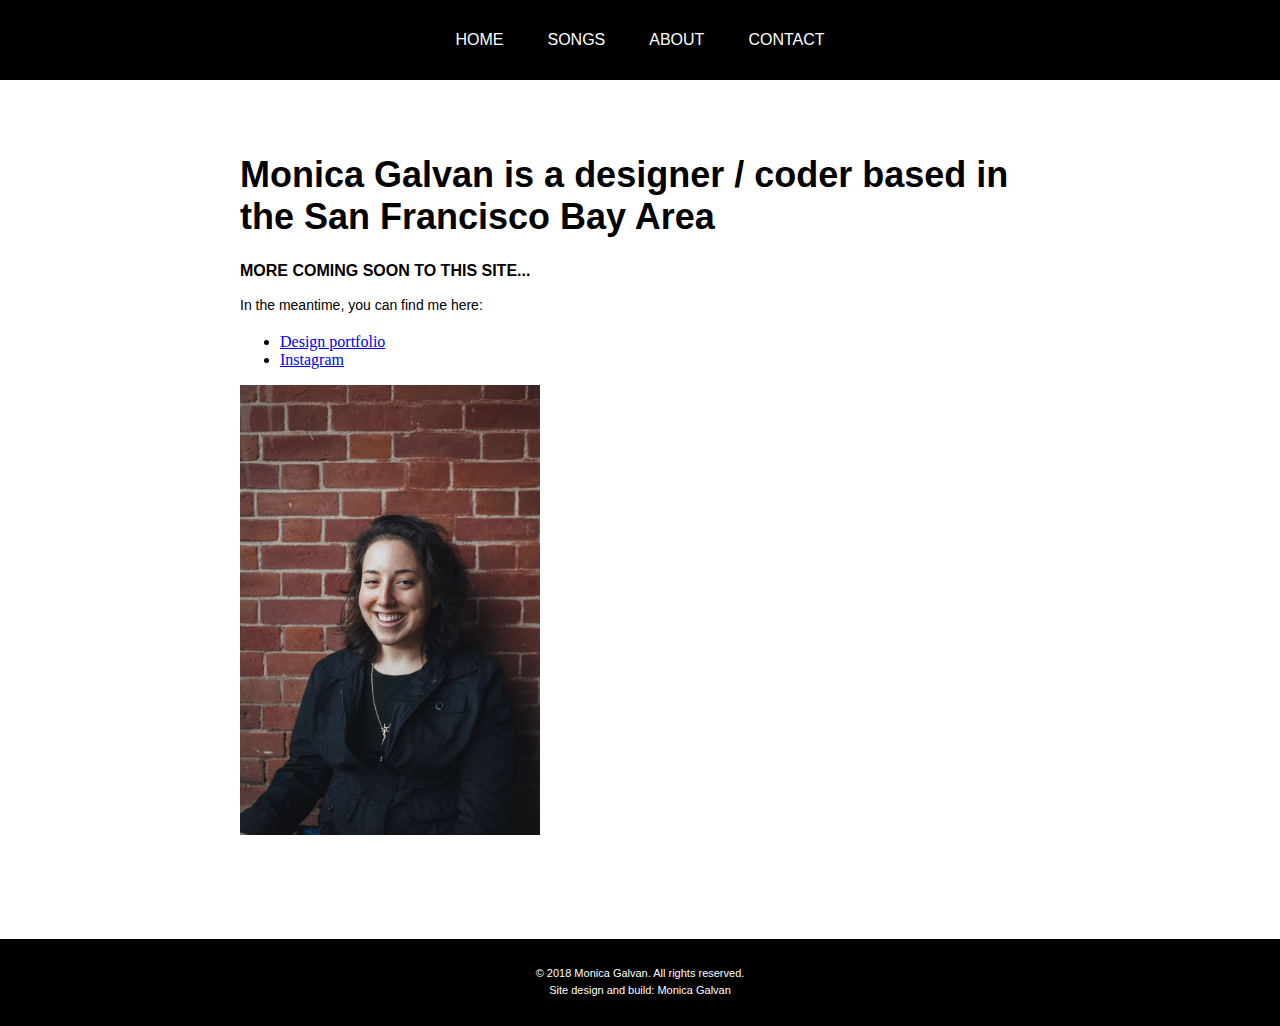
<file: index.html>
<!doctype html>

<!-- HTML comment -->
<html lang="en">
  <head>
    <meta charset="utf-8">

    <title>Monica Galvan | Designer and coder</title>

    <meta name="description" content="Designer and coder based in the San Francisco Bay Area">
    <meta name="author" content="Monica Galvan">

    <link href="css/styles.css" rel="stylesheet">
  </head>

  <body>
      <ul class="nav">
        <li><a href="index.html">Home</a></li>
        <li><a href="suspicious-minds.html">Songs</a></li>
        <li><a href="about.html">About</a></li>
        <li><a href="contact.html">Contact</a></li>
      </ul>

      <div class="main-container">

        <h1>Monica Galvan is a designer / coder based in the San Francisco Bay Area</h1>
          <h2>More coming soon to this site...</h2>

            <p>In the meantime, you can find me here:
              <ul>
                <li><a href="https://monicagalvan.me" target="_blank">Design portfolio</a></li>
                <li><a href="https://www.instagram.com/mlynngalvan/" target="_blank">Instagram</a></li>
              </ul>
            </p>

            <img src="img/Monica-Galvan_Profile.jpg" alt="Monica Galvan" id="profile-image">
      </div>
    <footer class="footer">
      <p>
        &copy; 2018 Monica Galvan. All rights reserved.<br>
        Site design and build: <a href="https://monicagalvan.me" target="_blank">Monica Galvan</a>
      </p>
    </footer>

  </body>
</html>
</file>
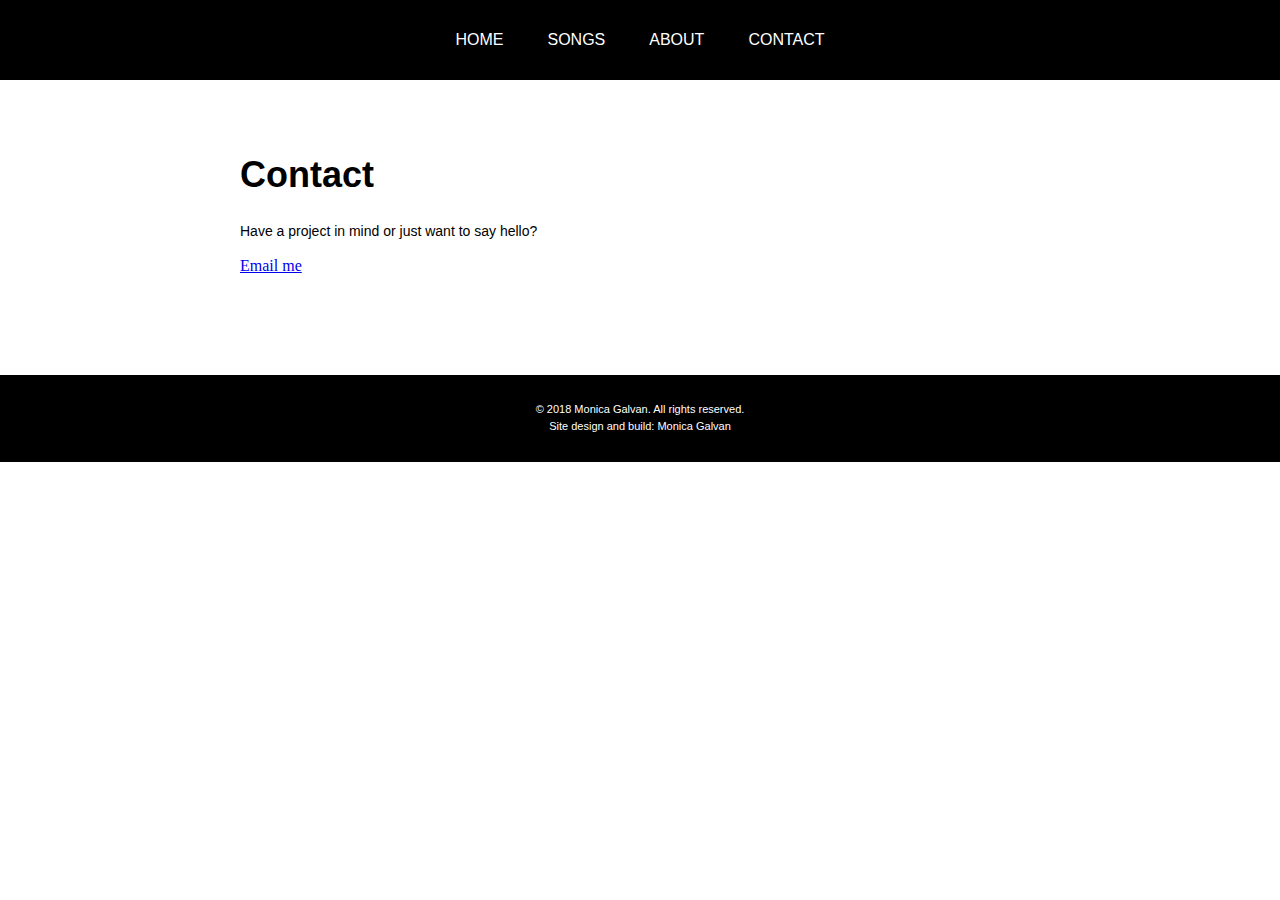
<file: contact.html>
<!doctype html>

<!-- HTML comment -->
<html lang="en">
  <head>
    <meta charset="utf-8">

    <title>Contact | Monica Galvan</title>

    <meta name="description" content="Contact Monica Galvan">
    <meta name="author" content="Monica Galvan">

    <link href="css/styles.css" rel="stylesheet">
  </head>

  <body>
      <ul class="nav">
        <li><a href="index.html">Home</a></li>
        <li><a href="suspicious-minds.html">Songs</a></li>
        <li><a href="about.html">About</a></li>
        <li><a href="contact.html">Contact</a></li>
      </ul>

      <div class="main-container">

        <h1>Contact</h1>
          <p>Have a project in mind or just want to say hello?</p>
          <a href="mailto:mlynn.galvan@gmail.com" class="button">Email me</a>
      </div>

    <footer class="footer">
      <p>
        &copy; 2018 Monica Galvan. All rights reserved.<br>
        Site design and build: <a href="https://monicagalvan.me" target="_blank">Monica Galvan</a>
      </p>
    </footer>

  </body>
</html>
</file>
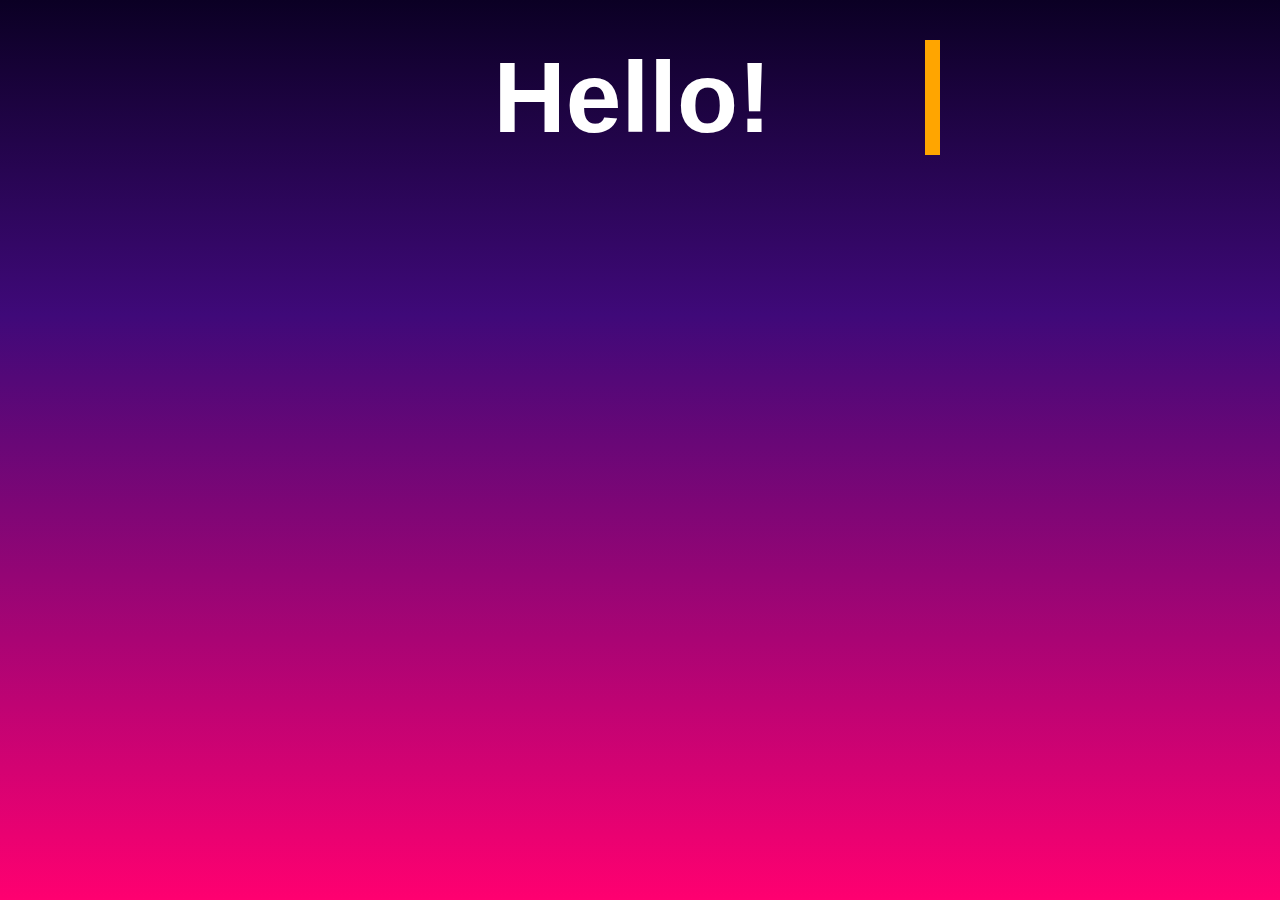
<file: gradient.html>
<!doctype html>

<!-- HTML comment -->
<html lang="en">
  <head>
    <meta charset="utf-8">

    <title>Monica Galvan | Designer and coder</title>

    <meta name="description" content="Designer and coder based in the San Francisco Bay Area">
    <meta name="author" content="Monica Galvan">

    <link href="css/gradient.css" rel="stylesheet">
  </head>

  <body class="gradient-welcome">
    <div class="main-title-container typewriter">
      <h1 class="welcome-text">
      Hello!
      </h1>

    </div>

  </body>
</html>
</file>
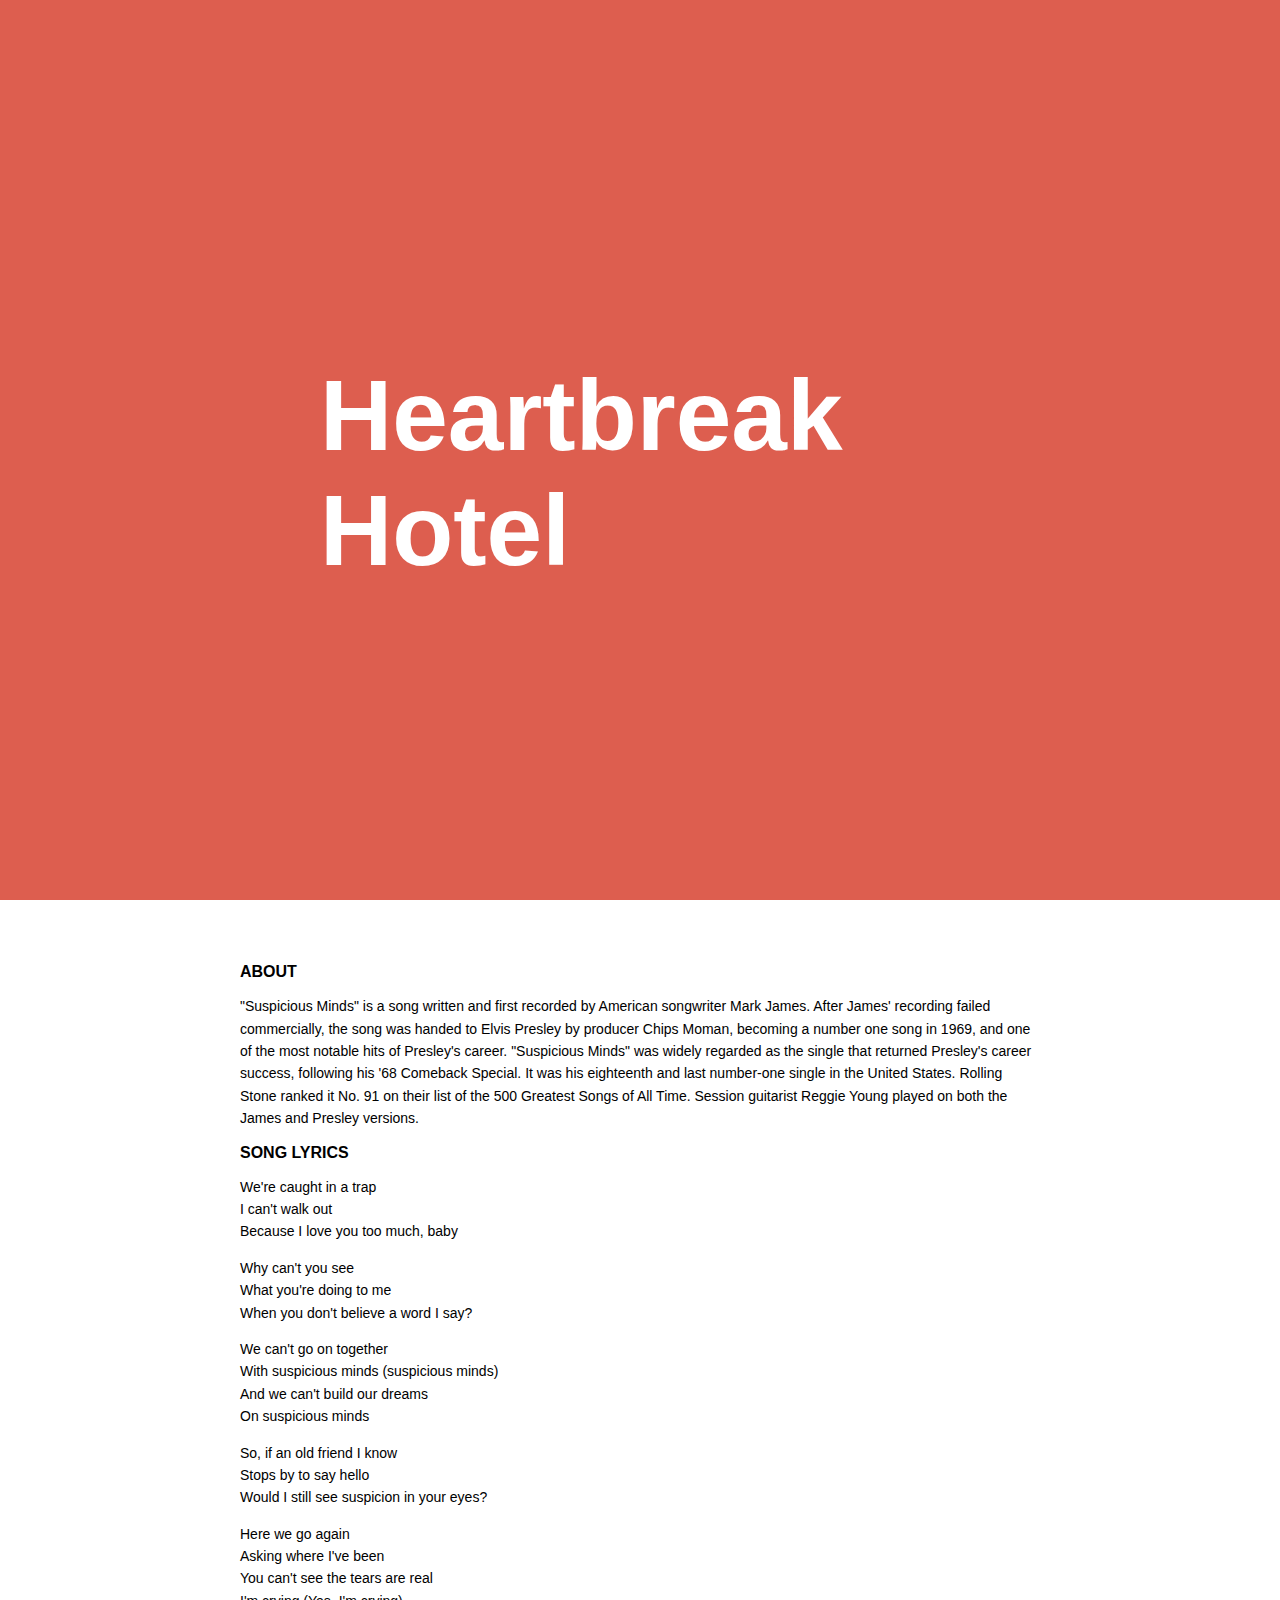
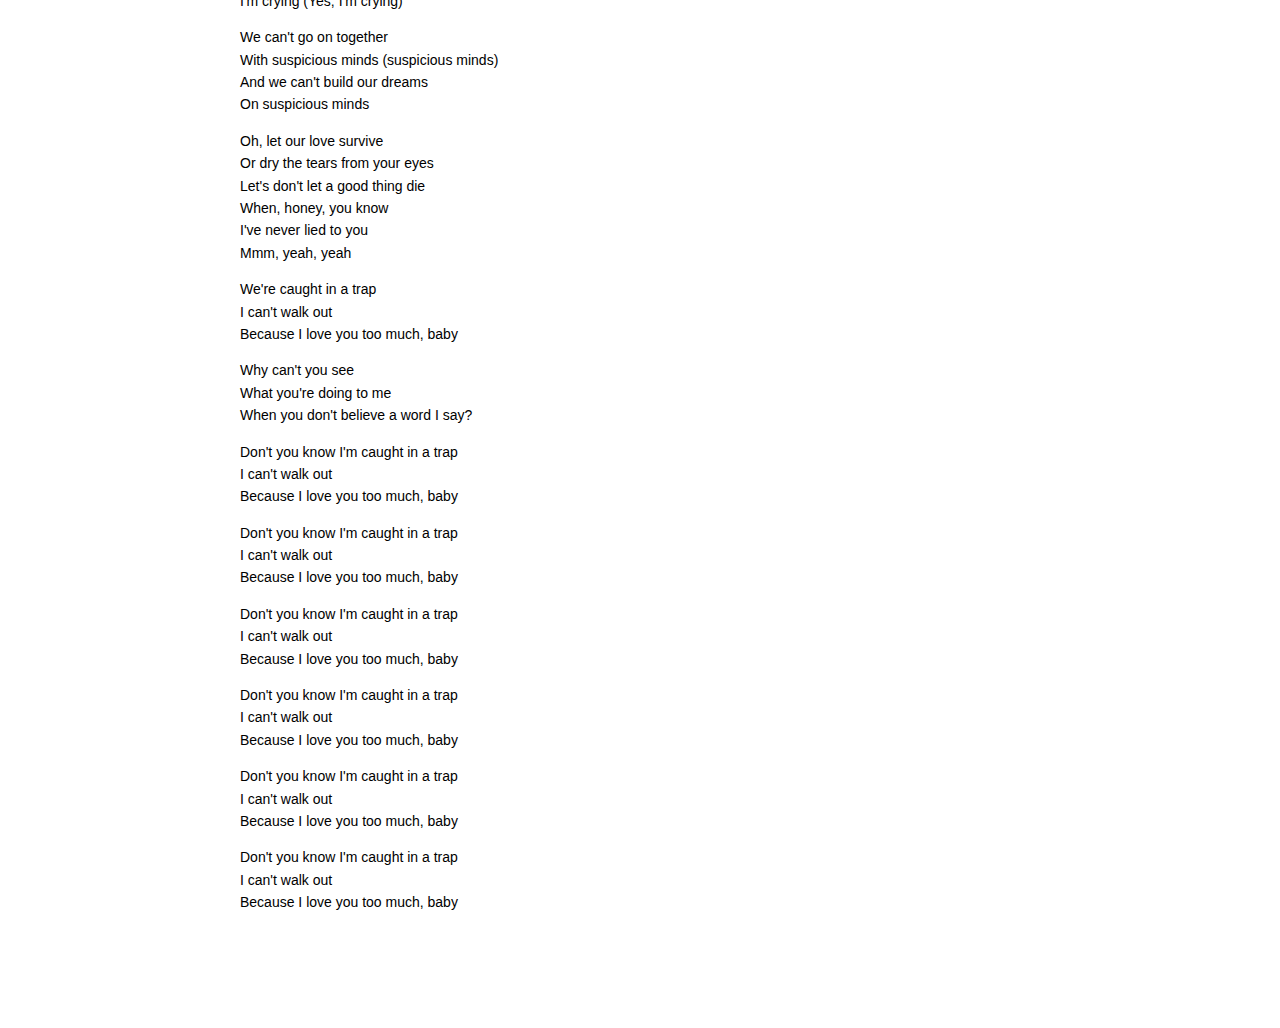
<file: heartbreak-hotel.html>
<!doctype html>

<!-- HTML comment -->
<html lang="en">
  <head>
    <meta charset="utf-8">

    <title>Heartbreak Hotel | Elvis Presley</title>

    <meta name="description" content="Heartbreak Hotel by Elvis Presley">
    <meta name="author" content="Monica Galvan">

    <link href="css/styles.css" rel="stylesheet">
  </head>

  <body>

    <div class="song-title-section">
      <h1 class="center">
        Heartbreak Hotel
      </h1>
    </div>

    <div class="main-container">

      <h2>About</h2>
        <p>"Suspicious Minds" is a song written and first recorded by American songwriter Mark James. After James' recording failed commercially, the song was handed to Elvis Presley by producer Chips Moman, becoming a number one song in 1969, and one of the most notable hits of Presley's career. "Suspicious Minds" was widely regarded as the single that returned Presley's career success, following his '68 Comeback Special. It was his eighteenth and last number-one single in the United States. Rolling Stone ranked it No. 91 on their list of the 500 Greatest Songs of All Time. Session guitarist Reggie Young played on both the James and Presley versions.</p>
      <h2>Song Lyrics</h2>
        <p>
          We're caught in a trap<br>
          I can't walk out<br>
          Because I love you too much, baby<br>
        </p>
        <p>
          Why can't you see<br>
          What you're doing to me<br>
          When you don't believe a word I say?<br>
        </p>

        <p>
          We can't go on together<br>
          With suspicious minds (suspicious minds)<br>
          And we can't build our dreams<br>
          On suspicious minds<br>
        </p>

        <p>
          So, if an old friend I know<br>
          Stops by to say hello<br>
          Would I still see suspicion in your eyes?<br>
        </p>

        <p>
          Here we go again<br>
          Asking where I've been<br>
          You can't see the tears are real<br>
          I'm crying (Yes, I'm crying)<br>
        </p>

        <p>
          We can't go on together<br>
          With suspicious minds (suspicious minds)<br>
          And we can't build our dreams<br>
          On suspicious minds<br>
        </p>

        <p>
          Oh, let our love survive<br>
          Or dry the tears from your eyes<br>
          Let's don't let a good thing die<br>
          When, honey, you know<br>
          I've never lied to you<br>
          Mmm, yeah, yeah<br>
        </p>

        <p>
          We're caught in a trap<br>
          I can't walk out<br>
          Because I love you too much, baby<br>
        </p>

        <p>
          Why can't you see<br>
          What you're doing to me<br>
          When you don't believe a word I say?<br>
        </p>

        <p>
          Don't you know I'm caught in a trap<br>
          I can't walk out<br>
          Because I love you too much, baby<br>
        </p>

        <p>
          Don't you know I'm caught in a trap<br>
          I can't walk out<br>
          Because I love you too much, baby<br>
        </p>

        <p>
          Don't you know I'm caught in a trap<br>
          I can't walk out<br>
          Because I love you too much, baby<br>
        </p>

        <p>
          Don't you know I'm caught in a trap<br>
          I can't walk out<br>
          Because I love you too much, baby<br>
        </p>

        <p>
          Don't you know I'm caught in a trap<br>
          I can't walk out<br>
          Because I love you too much, baby<br>
        </p>

        <p>
          Don't you know I'm caught in a trap<br>
          I can't walk out<br>
          Because I love you too much, baby<br>
        </p>
    </div>

  </body>
</html>
</file>
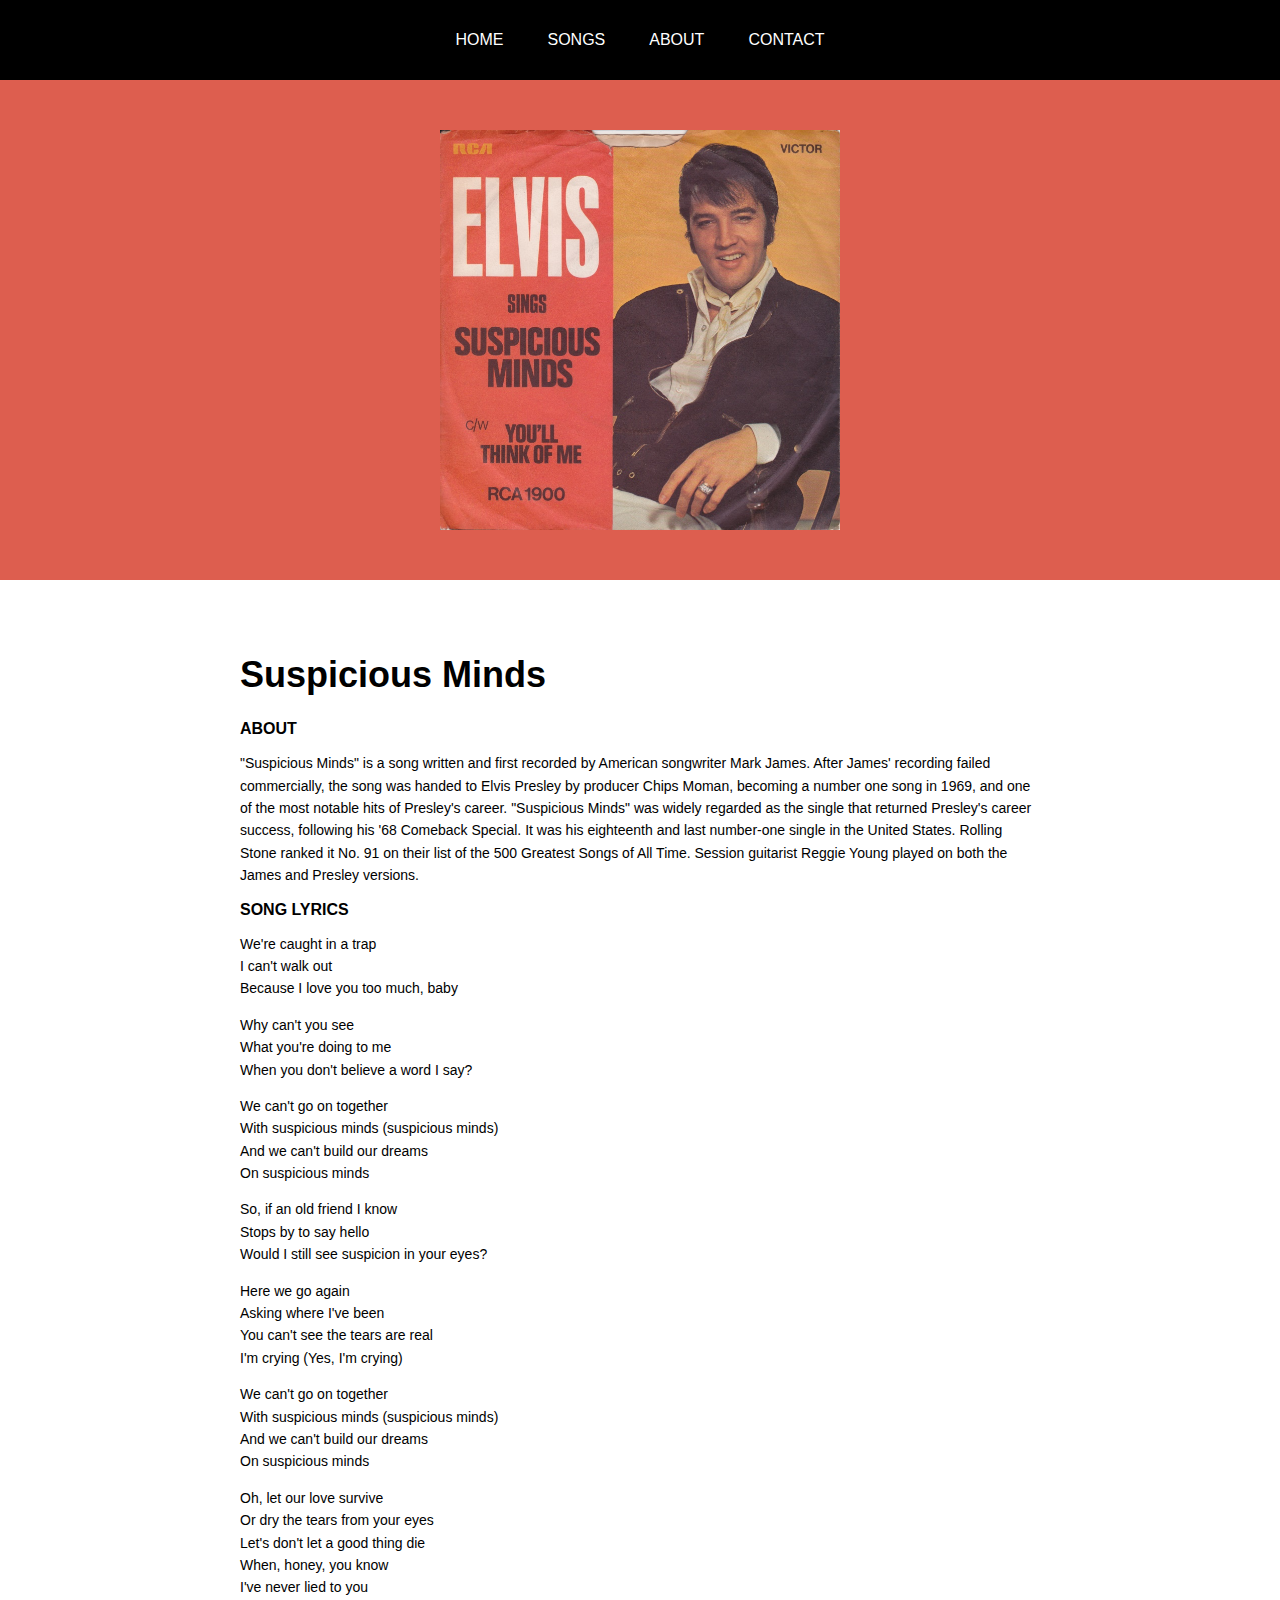
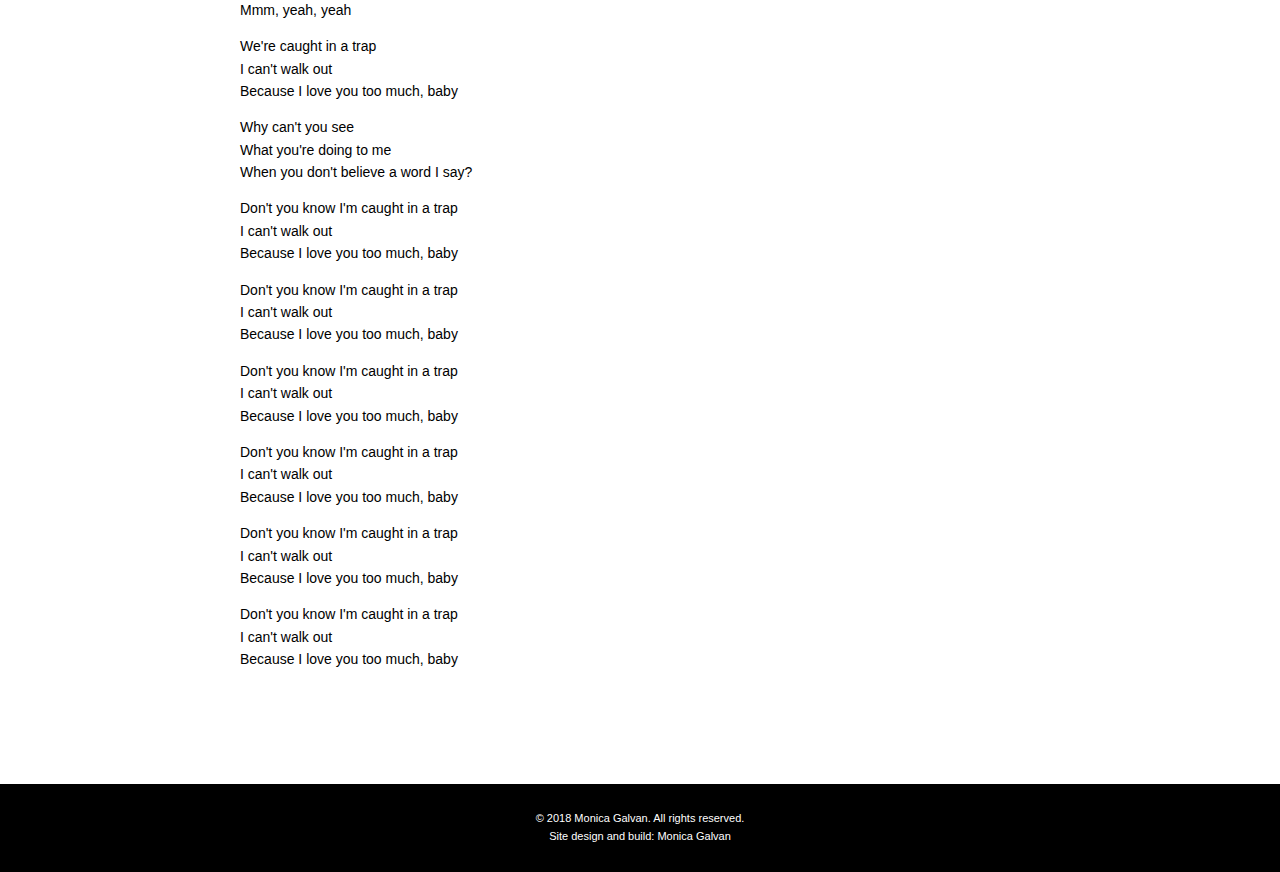
<file: suspicious-minds.html>
<!doctype html>

<!-- HTML comment -->
<html lang="en">
  <head>
    <meta charset="utf-8">

    <title>Suspicious Minds | Elvis Presley</title>

    <meta name="description" content="Suspicious Minds by Elvis Presley">
    <meta name="author" content="Monica Galvan">

    <link href="css/styles.css" rel="stylesheet">
  </head>

  <body id="suspicious-minds-page">
      <ul class="nav">
        <li><a href="index.html">Home</a></li>
        <li><a href="suspicious-minds.html">Songs</a></li>
        <li><a href="about.html">About</a></li>
        <li><a href="contact.html">Contact</a></li>
      </ul>

    <div class="album-artwork-container">
      <img src="img/elvis-presley_suspicious-minds_album-artwork.jpg" alt="Elvis Presley Suspicious Minds" class="center" id="suspicious-minds">
    </div>

    <div class="main-container">
    <h1>Suspicious Minds<h1>
      <h2>About</h2>
        <p>"Suspicious Minds" is a song written and first recorded by American songwriter Mark James. After James' recording failed commercially, the song was handed to Elvis Presley by producer Chips Moman, becoming a number one song in 1969, and one of the most notable hits of Presley's career. "Suspicious Minds" was widely regarded as the single that returned Presley's career success, following his '68 Comeback Special. It was his eighteenth and last number-one single in the United States. Rolling Stone ranked it No. 91 on their list of the 500 Greatest Songs of All Time. Session guitarist Reggie Young played on both the James and Presley versions.</p>
      <h2>Song Lyrics</h2>
        <p>
          We're caught in a trap<br>
          I can't walk out<br>
          Because I love you too much, baby<br>
        </p>
        <p>
          Why can't you see<br>
          What you're doing to me<br>
          When you don't believe a word I say?<br>
        </p>

        <p>
          We can't go on together<br>
          With suspicious minds (suspicious minds)<br>
          And we can't build our dreams<br>
          On suspicious minds<br>
        </p>

        <p>
          So, if an old friend I know<br>
          Stops by to say hello<br>
          Would I still see suspicion in your eyes?<br>
        </p>

        <p>
          Here we go again<br>
          Asking where I've been<br>
          You can't see the tears are real<br>
          I'm crying (Yes, I'm crying)<br>
        </p>

        <p>
          We can't go on together<br>
          With suspicious minds (suspicious minds)<br>
          And we can't build our dreams<br>
          On suspicious minds<br>
        </p>

        <p>
          Oh, let our love survive<br>
          Or dry the tears from your eyes<br>
          Let's don't let a good thing die<br>
          When, honey, you know<br>
          I've never lied to you<br>
          Mmm, yeah, yeah<br>
        </p>

        <p>
          We're caught in a trap<br>
          I can't walk out<br>
          Because I love you too much, baby<br>
        </p>

        <p>
          Why can't you see<br>
          What you're doing to me<br>
          When you don't believe a word I say?<br>
        </p>

        <p>
          Don't you know I'm caught in a trap<br>
          I can't walk out<br>
          Because I love you too much, baby<br>
        </p>

        <p>
          Don't you know I'm caught in a trap<br>
          I can't walk out<br>
          Because I love you too much, baby<br>
        </p>

        <p>
          Don't you know I'm caught in a trap<br>
          I can't walk out<br>
          Because I love you too much, baby<br>
        </p>

        <p>
          Don't you know I'm caught in a trap<br>
          I can't walk out<br>
          Because I love you too much, baby<br>
        </p>

        <p>
          Don't you know I'm caught in a trap<br>
          I can't walk out<br>
          Because I love you too much, baby<br>
        </p>

        <p>
          Don't you know I'm caught in a trap<br>
          I can't walk out<br>
          Because I love you too much, baby<br>
        </p>
    </div>
    <footer class="footer">
      <p>
        &copy; 2018 Monica Galvan. All rights reserved.<br>
        Site design and build: <a href="https://monicagalvan.me" target="_blank">Monica Galvan</a>
      </p>
    </footer>

  </body>
</html>
</file>
<file: css/styles.css>
/* CSS comment */
html, body {
  height: 100%;
  margin: 0;
  padding: 0;
}

h1 {
  font-family: Helvetica, sans-serif;
  color: #000;
  font-size: 36px;
  text-decoration: none;
}

h2 {
  font-family: Helvetica, sans-serif;
  color: #000;
  font-size: 16px;
  text-transform: uppercase;
  text-decoration: none;
}

body {
  margin: 0;
}

p {
  font-family: Helvetica, sans-serif;
  color: #000;
  font-size: 14px;
  line-height: 1.6;
  text-decoration: none;
}

.main-container {
  padding: 50px 0px 100px 0px;
  max-width: 800px;
  display: block;
  margin-left: auto;
  margin-right: auto;
}

#suspicious-minds {
  width: 400px;
}

.center {
  display: block;
  margin-left: auto;
  margin-right: auto;
}

.album-artwork-container {
  padding: 50px 0px 50px 0px;
}

#suspicious-minds-page .album-artwork-container {
  background-color: #dd5e4f;
}

.nav {
  height: 20px;
  background-color:#000;
  text-align:center;
  margin: 0;
  padding: 30px;
}

.nav li {
  display:inline;
  line-height: 20px;
}

.nav a {
  display:inline-block;
  color: #fff;
  font-family: Helvetica, sans-serif;
  text-decoration: none;
  font-size: 16px;
  text-transform: uppercase;
  padding: 0 20px;
}

.nav a:hover:after{
  display:block;
  height:1px;
  background:white;
  content:'';
}

.footer {
  background:black;
  padding: 15px 50px 15px 50px;
}

.footer p {
  color: #fff;
  font-family: Helvetica, sans-serif;
  font-size: 11px;
  text-align: center;
}

.footer a {
  color: #fff;
  text-decoration: none;
}

.footer a:hover {
  color: #a9a9a9;
  text-decoration: none;
}

#profile-image {
  max-width: 300px;
}

.song-title-section {
  background-color: #dd5e4f;
  height: 100%;
  min-height: 100%;
  position: relative;
}

.song-title-section h1 {
  font-family: "Helvetica Neue", Helvetica, Arial, sans-serif;
  font-size: 100px;
  color: #fff;
  padding: 100px 0px 100px 0px;
  position: absolute;
  top: 50%;
  left: 50%;
  height: 30%;
  width: 50%;
  margin: -15% 0 0 -25%;
}
</file>
<file: css/gradient.css>
/* CSS comment */

html {
    height: 100%;
}
body {
    height: 100%;
    margin: 0;
    background-repeat: no-repeat;
    background-attachment: fixed;
}

.gradient-welcome {
  background: rgb(11,0,36);
  background: linear-gradient(180deg, rgba(11,0,36,1) 0%, rgba(63,9,121,1) 35%, rgba(255,0,112,1) 100%);
}

.welcome-text {
  font-family: "Helvetica Neue", Helvetica, Arial, sans-serif;
  font-size: 100px;
  color: #fff;
}

.main-title-container {
  padding: 40px 0px 80px 0px;
  max-width: 600px;
  display: block;
  margin-left: auto;
  margin-right: auto;
  text-align: center;
}

.typewriter h1 {
  overflow: hidden; /* Ensures the content is not revealed until the animation */
  border-right: .15em solid orange; /* The typwriter cursor */
  white-space: nowrap; /* Keeps the content on a single line */
  margin: 0 auto; /* Gives that scrolling effect as the typing happens */
/*  letter-spacing: .15em; /* Adjust as needed */
*/  animation:
    typing 3.5s steps(40, end),
    blink-caret .75s step-end infinite;
}

/* The typing effect */
@keyframes typing {
  from { width: 0 }
  to { width: 100% }
}

/* The typewriter cursor effect */
@keyframes blink-caret {
  from, to { border-color: transparent }
  50% { border-color: orange; }
}
</file>
